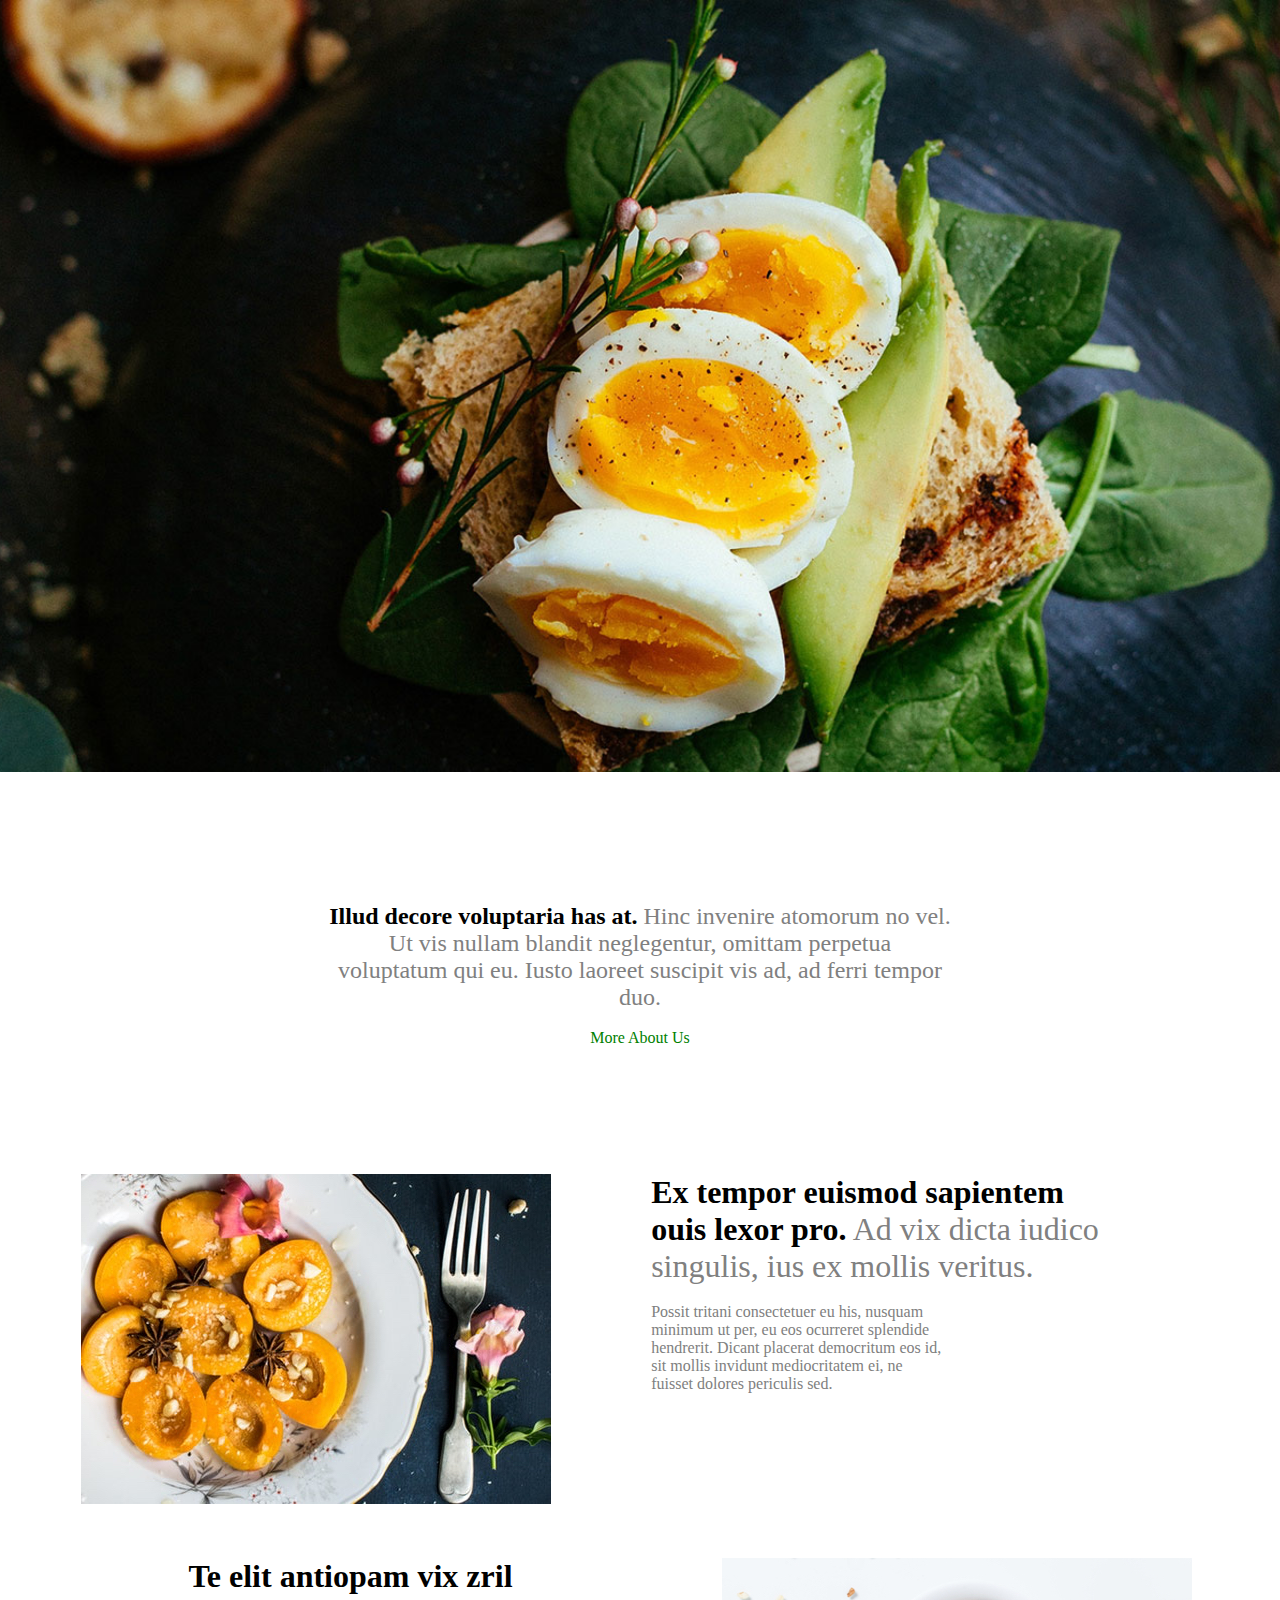
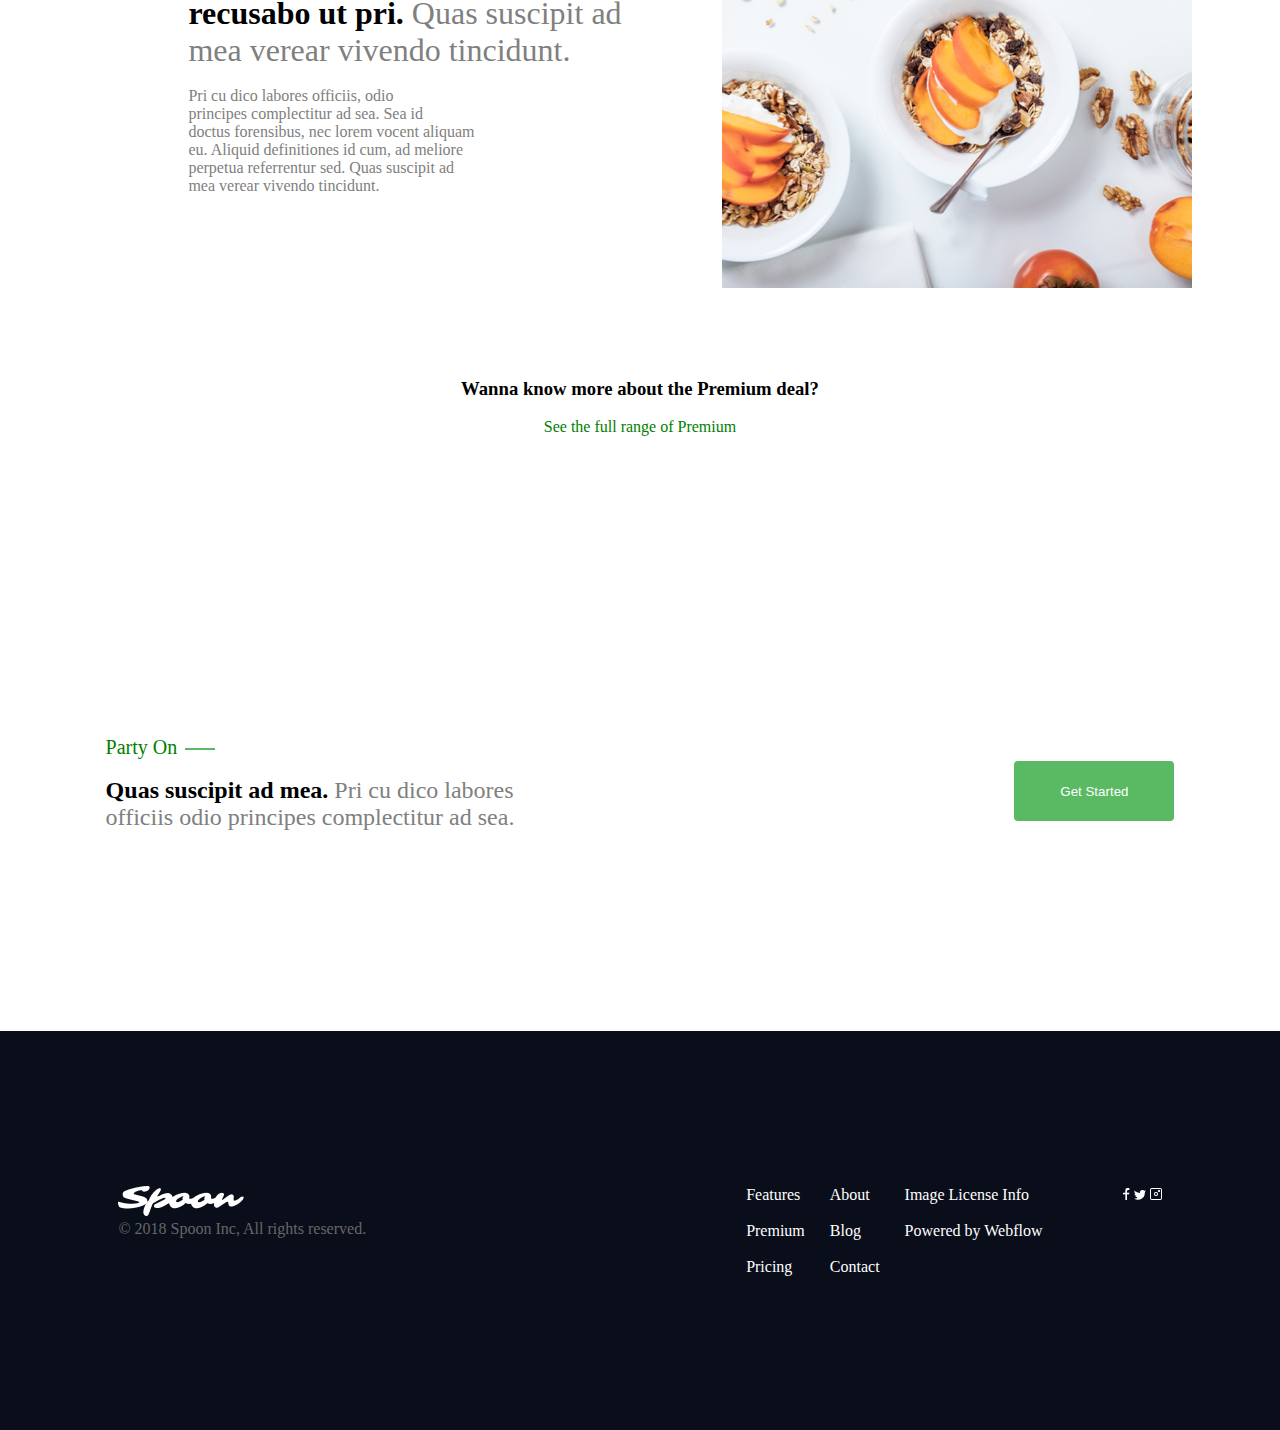
<file: index.html>
<!DOCTYPE html>
<html lang="en">

<head>
    <meta charset="UTF-8">
    <meta name="viewport" content="width=device-width, initial-scale=1.0">
    <title>Document</title>
    <link rel="stylesheet" href="style.css">
</head>

<body>
    <center>
        <img src="IMAGE.png" alt="" width="1480">
    </center>
    <div class="grey">
        <center>
            <h2><span>Illud decore voluptaria has at.</span> Hinc invenire atomorum no vel. <br> Ut vis nullam blandit
                neglegentur, omittam perpetua <br> voluptatum qui eu. Iusto laoreet suscipit vis ad, ad ferri tempor
                <br> duo.
            </h2> <br>
            <a href="">
                <p>More About Us</p>
            </a>
        </center>
    </div>

    <div class="tarelka">

        <div class="ichi1"><img src="IMAGE (1).png" alt="">
            <div>
                <h1><span>Ex tempor euismod sapientem <br> ouis lexor pro.</span> Ad vix dicta iudico <br> singulis, ius
                    ex
                    mollis veritus.</h1><br>
                <p>Possit tritani consectetuer eu his, nusquam <br> minimum ut per, eu eos ocurreret splendide <br>
                    hendrerit. Dicant placerat democritum eos id, <br> sit mollis invidunt mediocritatem ei, ne <br>
                    fuisset
                    dolores periculis sed.</p>
            </div>
        </div> <br> <br> <br>
        <div class="ichi2">
            <div>
                <h1><span>Te elit antiopam vix zril <br>recusabo ut pri.</span> Quas suscipit ad <br> mea verear vivendo
                    tincidunt.</h1><br>
                <p>Pri cu dico labores officiis, odio <br> principes complectitur ad sea. Sea id <br> doctus forensibus,
                    nec
                    lorem vocent aliquam <br> eu. Aliquid definitiones id cum, ad meliore <br> perpetua referrentur sed.
                    Quas suscipit ad <br> mea verear vivendo tincidunt.</p>
            </div> <img src="IMAGE (2).png" alt="">
        </div> <br> <br> <br> <br> <br>
        <center>
            <h3>Wanna know more about the Premium deal?</h3> <br>
            <a href="">See the full range of Premium</a>
        </center>
    </div>


    <div class="uzun">
        <div class="ichi3">
            <p>Party On <img src="Rectangle.png" alt=""></p> <br>
            <h2><span>Quas suscipit ad mea.</span> Pri cu dico labores <br> officiis odio principes complectitur ad sea.
            </h2>
        </div>
        <button>Get Started</button>
    </div>

    <div class="footer">

        <div class="dlar">
            <div class="bir"><img src="IMAGE (3).png" alt=""> <br>
                <p>© 2018 Spoon Inc, All rights reserved.</p>
            </div>
              <div class="dlar">
            <div class="ikki">
                <div> <a href="">Features</a> <br> <br> <a href="">Premium</a> <br> <br> <a href="">Pricing</a> </div>
                <div><a href="">About</a> <br> <br> <a href="">Blog</a> <br> <br> <a href="">Contact</a> </div>
                <div><a href="">Image License Info</a> <br> <br><a href="">Powered by Webflow</a> </div>
            </div>
            <div class="uch">
                <img src="IMAGE (4).png" alt="">
                <img src="IMAGE (5).png" alt="">
                <img src="IMAGE (6).png" alt="">
            </div>
            </div>
        </div>

    </div>

</body>

</html>
</file>
<file: style.css>
* {
    margin: 0;
    padding: 0;
}

.grey {
    width: 100%;
    height: 398px;
    display: flex;
    justify-content: center;
    align-items: center;
}

.grey h2 {
    color: gray;
    font-weight: 400;
}

.grey span {
    color: black;
    font-weight: 600;
}

a {
    color: green;
    border: none;
}

.ichi1 {
    display: flex;
    justify-content: center;
    gap: 100px;
    margin-right: 100px;
}

.ichi2 {
    display: flex;
    justify-content: center;
    gap: 100px;
    margin-left: 100px;
}

.ichi1 h1 {
    color: gray;
    font-weight: 400;
}

.ichi1 span {
    color: black;
    font-weight: 600;
}

.ichi1 p {
    color: gray;
}

.ichi2 h1 {
    color: gray;
    font-weight: 400;
}

.ichi2 span {
    color: black;
    font-weight: 600;
}

.ichi2 p {
    color: gray;
}

.uzun {
    display: flex;
    justify-content: center;
    margin-top: 300px;
    gap: 500px;
}

.ichi3 p {
    color: green;
    font-size: 20px;
    font-weight: 540;
}

.ichi3 img {
    position: relative;
    top: -4px;
    left: 3px;
}

.ichi3 h2 {
    color: gray;
    font-weight: 400;
}

.ichi3 span {
    color: black;
    font-weight: 600;
}

.uzun button {
    width: 160px;
    height: 60px;
    border-radius: 4px;
    border: none;
    background: #5AB963;
    color: white;
    cursor: pointer;
    position: relative;
    top: 25px;
}
.footer{
    width: 100%;
    height: 399px;
    background: #0A0E1A;
    color: white;
    margin-top: 200px;
    display: flex;
    align-items: center;
    justify-content: center;
}
.ikki{
    display: flex;
    gap: 25px;
}
.dlar{
    display: inline-flex;
    gap: 80px;
}
.bir{
    margin-right: 300px;
}
.bir p{
    color: #666666;
}
.ikki a{
   color: white;
   text-decoration: none;
   transition: all 0.5s linear;
}
.ikki a:hover{
    color: rgb(0, 226, 0);
}
a {
  text-decoration: none;
}
</file>
